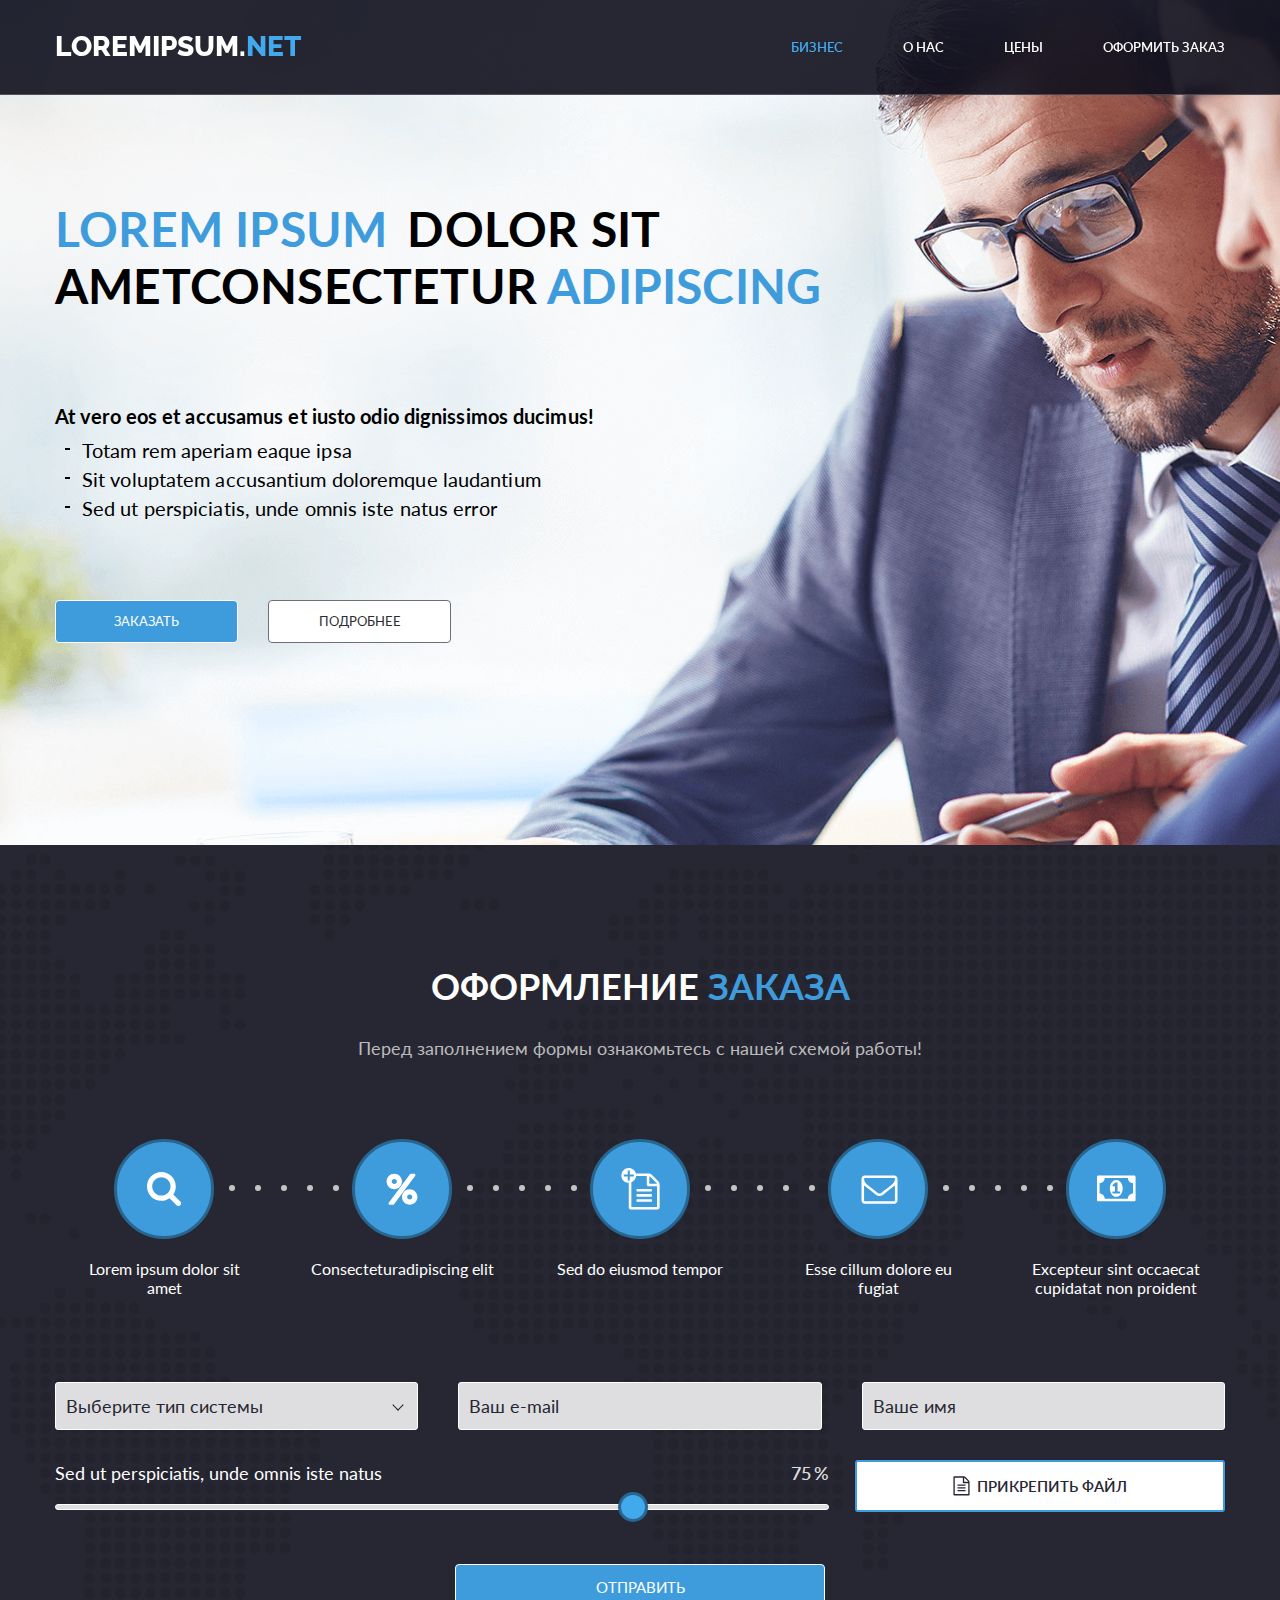
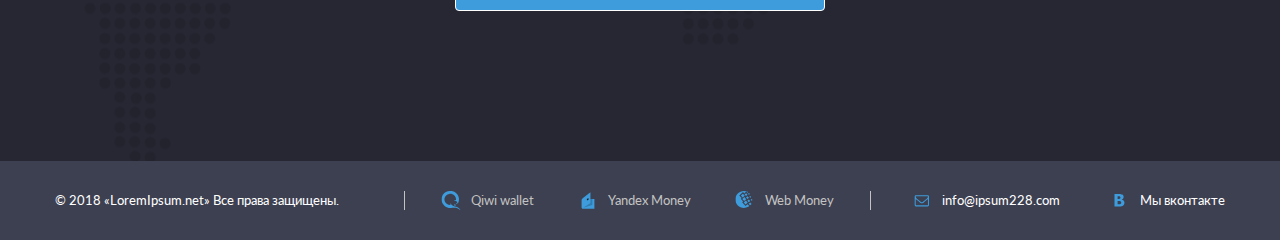
<file: src/index.html>
<!DOCTYPE html>
<html lang="ru">
  <head>
    <meta charset="UTF-8">
    <meta name="viewport" content="width=device-width, initial-scale=1.0, shrink-to-fit=no, maximum-scale=1">
    <link rel="preconnect" href="https://fonts.googleapis.com">
    <link rel="preconnect" href="https://fonts.gstatic.com" crossorigin>
    <link href="https://fonts.googleapis.com/css2?family=Lato:ital,wght@0,100;0,300;0,400;0,700;0,900;1,100;1,300;1,400;1,700;1,900&amp;family=Raleway:wght@800&amp;display=swap" rel="stylesheet">
    <link rel="stylesheet" href="assets/css/reset.css">
    <link rel="stylesheet" href="assets/css/jquery.formstyler.css">
    <link rel="stylesheet" href="assets/css/jquery.formstyler.theme.css">
    <link rel="stylesheet" href="assets/css/perfect-scrollbar.css">
    <link rel="stylesheet" href="assets/css/nouislider.css">
    <link rel="stylesheet" href="assets/css/style.css">
    <title>Test</title>
  </head>
  <body>
    <div class="wrapper"> 
      <header class="header"> 
        <div class="container-fluid">
          <div class="header-content"> <a class="header-content__logo" href="/">Loremipsum.<span>Net</span></a>
            <div class="header-content__menu">
              <div class="header__part d-hid header__toggle">
                <div class="menu-toggle-cont"><span class="menu-toggle"></span></div>
              </div>
              <div class="fixed-menu" id="nav">
                <ul class="main-menu"> 
                  <li class="main-menu__item"> <a class="main-menu__link active" href="#">Бизнес</a></li>
                  <li class="main-menu__item"> <a class="main-menu__link" href="#">О нас</a></li>
                  <li class="main-menu__item"> <a class="main-menu__link" href="#">Цены</a></li>
                  <li class="main-menu__item"> <a class="main-menu__link" href="#">Оформить заказ</a></li>
                </ul>
              </div>
            </div>
          </div>
        </div>
      </header>
      <main class="main-section">
        <div class="banner"> 
          <div class="container-fluid">
            <div class="banner-content">
              <h1><span>Lorem ipsum</span> dolor sit <br/> ametconsectetur <span>adipiscing</span></h1>
              <p>At vero eos et accusamus et iusto odio dignissimos ducimus!</p>
              <ul> 
                <li>Totam rem aperiam eaque ipsa</li>
                <li>Sit voluptatem accusantium doloremque laudantium</li>
                <li>Sed ut perspiciatis, unde omnis iste natus error</li>
              </ul>
              <div class="banner-content__buttons"> <a class="button button-blue" href="#">заказать</a><a class="button button-white" href="#">подробнее</a></div>
            </div>
          </div>
        </div>
        <div class="order">
          <div class="container-fluid">
            <div class="order-caption"> 
              <h2>Оформление <span>заказа</span></h2>
              <p>Перед заполнением формы ознакомьтесь с нашей схемой работы!</p>
            </div>
            <div class="order-odds"> 
              <div class="order-odds__item"> 
                <div class="order-odds__item_icon"> <img src="assets/images/icon-1.svg" alt=""></div>
                <p>Lorem ipsum dolor sit amet</p>
              </div>
              <div class="order-odds__item"> 
                <div class="order-odds__item_icon"> <img src="assets/images/icon-2.svg" alt=""></div>
                <p>Сonsecteturadipiscing elit</p>
              </div>
              <div class="order-odds__item"> 
                <div class="order-odds__item_icon"> <img src="assets/images/icon-3.svg" alt=""></div>
                <p>Sed do eiusmod tempor</p>
              </div>
              <div class="order-odds__item"> 
                <div class="order-odds__item_icon"> <img src="assets/images/icon-4.svg" alt=""></div>
                <p>Esse cillum dolore eu fugiat</p>
              </div>
              <div class="order-odds__item"> 
                <div class="order-odds__item_icon"> <img src="assets/images/icon-5.svg" alt=""></div>
                <p>Excepteur sint occaecat cupidatat non proident</p>
              </div>
            </div>
            <form class="order-form" action="">
              <div class="order-form__block"> 
                <div class="order-form__block_item">
                  <select id="type" name="type" data-search-placeholder="Выберите тип системы"> 
                    <option value=""></option>
                    <option value="">Sed ut perspiciatis  </option>
                    <option value="">Nemo enim ipsam </option>
                    <option value="">Et harum quidem</option>
                    <option value="">Temporibus autem</option>
                    <option value="">Itaque earum rerum</option>
                    <option value="">Nemo enim ipsam </option>
                    <option value="">Et harum quidem</option>
                    <option value="">Temporibus autem</option>
                    <option value="">Itaque earum rerum</option>
                    <option value="">Itaque earum rerum</option>
                    <option value="">Nemo enim ipsam </option>
                    <option value="">Et harum quidem</option>
                    <option value="">Temporibus autem</option>
                    <option value="">Itaque earum rerum</option>
                  </select>
                </div>
                <div class="order-form__block_item"> 
                  <input class="form-control" type="text" name="mail" placeholder="Ваш e-mail">
                </div>
                <div class="order-form__block_item"> 
                  <input class="form-control" type="text" name="name" placeholder="Ваше имя">
                </div>
              </div>
              <div class="order-form__flex"> </div>
              <div class="order-form__act"> 
                <div class="order-form__act_slider">
                  <div class="order-form__act_slider_content">
                    <p>Sed ut perspiciatis, unde omnis iste natus</p>
                    <p class="code"><span class="example-val" id="slider-range-value"></span><span>%</span></p>
                  </div>
                  <div id="slider-range"></div>
                </div>
                <div class="order-form__act_file">
                  <div class="input__wrapper"> 
                    <input class="input input__file" id="input__file" type="file" name="file" multiple>
                    <label for="input__file"><img src="assets/images/file.svg" alt=""><span class="input__file-button-text">Прикрепить файл</span></label>
                  </div>
                </div>
              </div>
              <button class="button button-blue" type="submit">Отправить</button>
            </form>
          </div>
        </div>
      </main>
      <footer class="footer"> 
        <div class="container-fluid">
          <div class="footer-content"> 
            <div class="footer-content__block">
              <div class="footer-content__text"> 
                <p>&copy; 2018 «LoremIpsum.net» Все права защищены.</p>
              </div>
              <div class="footer-content__list"> 
                <li> <img src="assets/images/pay-1.svg" alt=""><span>Qiwi wallet</span></li>
                <li> <img src="assets/images/pay-2.svg" alt=""><span>Yandex Money</span></li>
                <li> <img src="assets/images/pay-3.svg" alt=""><span>Web Money</span></li>
              </div>
            </div>
            <div class="footer-content__contacts"> 
              <li> <a href="maito:info@ipsum228.com"><img src="assets/images/letter.svg" alt=""><span>info@ipsum228.com</span></a></li>
              <li> <a href="#"> <img src="assets/images/vk.svg" alt=""><span>Мы вконтакте </span></a></li>
            </div>
          </div>
        </div>
      </footer>
    </div>
    <script src="https://code.jquery.com/jquery-3.5.1.min.js" integrity="sha256-9/aliU8dGd2tb6OSsuzixeV4y/faTqgFtohetphbbj0=" crossorigin="anonymous"></script>
    <script src="assets/js/nouislider.js"></script>
    <script src="assets/js/jquery.formstyler.js"></script>
    <script src="assets/js/perfect-scrollbar.js"></script>
    <script src="assets/js/script.js"></script>
  </body>
</html>
</file>
<file: src/assets/css/perfect-scrollbar.css>
/*
 * Container style
 */
.ps {
  overflow: hidden !important;
  overflow-anchor: none;
  -ms-overflow-style: none;
  touch-action: auto;
  -ms-touch-action: auto;
}

/*
 * Scrollbar rail styles
 */
.ps__rail-x {
  display: none;
  opacity: 0;
  transition: background-color .2s linear, opacity .2s linear;
  -webkit-transition: background-color .2s linear, opacity .2s linear;
  height: 15px;
  /* there must be 'bottom' or 'top' for ps__rail-x */
  bottom: 0px;
  /* please don't change 'position' */
  position: absolute;
}

.ps__rail-y {
  display: none;
  opacity: 0;
  transition: background-color .2s linear, opacity .2s linear;
  -webkit-transition: background-color .2s linear, opacity .2s linear;
  width: 15px;
  /* there must be 'right' or 'left' for ps__rail-y */
  right: 0;
  /* please don't change 'position' */
  position: absolute;
}

.ps--active-x > .ps__rail-x,
.ps--active-y > .ps__rail-y {
  display: block;
  background-color: transparent;
}

.ps:hover > .ps__rail-x,
.ps:hover > .ps__rail-y,
.ps--focus > .ps__rail-x,
.ps--focus > .ps__rail-y,
.ps--scrolling-x > .ps__rail-x,
.ps--scrolling-y > .ps__rail-y {
  opacity: 0.6;
}

.ps .ps__rail-x:hover,
.ps .ps__rail-y:hover,
.ps .ps__rail-x:focus,
.ps .ps__rail-y:focus,
.ps .ps__rail-x.ps--clicking,
.ps .ps__rail-y.ps--clicking {
  background-color: #eee;
  opacity: 0.9;
}

/*
 * Scrollbar thumb styles
 */
.ps__thumb-x {
  background-color: #aaa;
  border-radius: 6px;
  transition: background-color .2s linear, height .2s ease-in-out;
  -webkit-transition: background-color .2s linear, height .2s ease-in-out;
  height: 6px;
  /* there must be 'bottom' for ps__thumb-x */
  bottom: 2px;
  /* please don't change 'position' */
  position: absolute;
}

.ps__thumb-y {
  background-color: #aaa;
  border-radius: 6px;
  transition: background-color .2s linear, width .2s ease-in-out;
  -webkit-transition: background-color .2s linear, width .2s ease-in-out;
  width: 6px;
  /* there must be 'right' for ps__thumb-y */
  right: 2px;
  /* please don't change 'position' */
  position: absolute;
}

.ps__rail-x:hover > .ps__thumb-x,
.ps__rail-x:focus > .ps__thumb-x,
.ps__rail-x.ps--clicking .ps__thumb-x {
  background-color: #999;
  height: 11px;
}

.ps__rail-y:hover > .ps__thumb-y,
.ps__rail-y:focus > .ps__thumb-y,
.ps__rail-y.ps--clicking .ps__thumb-y {
  background-color: #999;
  width: 11px;
}

/* MS supports */
@supports (-ms-overflow-style: none) {
  .ps {
    overflow: auto !important;
  }
}

@media screen and (-ms-high-contrast: active), (-ms-high-contrast: none) {
  .ps {
    overflow: auto !important;
  }
}
</file>
<file: src/assets/css/nouislider.css>
/* Functional styling;
 * These styles are required for noUiSlider to function.
 * You don't need to change these rules to apply your design.
 */
.noUi-target,
.noUi-target * {
  -webkit-touch-callout: none;
  -webkit-tap-highlight-color: rgba(0, 0, 0, 0);
  -webkit-user-select: none;
  -ms-touch-action: none;
  touch-action: none;
  -ms-user-select: none;
  -moz-user-select: none;
  user-select: none;
  -moz-box-sizing: border-box;
  box-sizing: border-box;
}
.noUi-target {
  position: relative;
}
.noUi-base,
.noUi-connects {
  width: 100%;
  height: 100%;
  position: relative;
  z-index: 1;
}
/* Wrapper for all connect elements.
 */
.noUi-connects {
  overflow: hidden;
  z-index: 0;
}
.noUi-connect,
.noUi-origin {
  will-change: transform;
  position: absolute;
  z-index: 1;
  top: 0;
  right: 0;
  height: 100%;
  width: 100%;
  -ms-transform-origin: 0 0;
  -webkit-transform-origin: 0 0;
  -webkit-transform-style: preserve-3d;
  transform-origin: 0 0;
  transform-style: flat;
}
/* Offset direction
 */
.noUi-txt-dir-rtl.noUi-horizontal .noUi-origin {
  left: 0;
  right: auto;
}
/* Give origins 0 height/width so they don't interfere with clicking the
 * connect elements.
 */
.noUi-vertical .noUi-origin {
  top: -100%;
  width: 0;
}
.noUi-horizontal .noUi-origin {
  height: 0;
}
.noUi-handle {
  -webkit-backface-visibility: hidden;
  backface-visibility: hidden;
  position: absolute;
}
.noUi-touch-area {
  height: 100%;
  width: 100%;
}
.noUi-state-tap .noUi-connect,
.noUi-state-tap .noUi-origin {
  -webkit-transition: transform 0.3s;
  transition: transform 0.3s;
}
.noUi-state-drag * {
  cursor: inherit !important;
}
/* Slider size and handle placement;
 */
.noUi-horizontal {
  height: 18px;
}
.noUi-horizontal .noUi-handle {
  width: 34px;
  height: 28px;
  right: -17px;
  top: -6px;
}
.noUi-vertical {
  width: 18px;
}
.noUi-vertical .noUi-handle {
  width: 28px;
  height: 34px;
  right: -6px;
  bottom: -17px;
}
.noUi-txt-dir-rtl.noUi-horizontal .noUi-handle {
  left: -17px;
  right: auto;
}
/* Styling;
 * Giving the connect element a border radius causes issues with using transform: scale
 */
.noUi-target {
  background: #FAFAFA;
  border-radius: 4px;
  border: 1px solid #D3D3D3;
  box-shadow: inset 0 1px 1px #F0F0F0, 0 3px 6px -5px #BBB;
}
.noUi-connects {
  border-radius: 3px;
}
.noUi-connect {
  background: #3FB8AF;
}
/* Handles and cursors;
 */
.noUi-draggable {
  cursor: ew-resize;
}
.noUi-vertical .noUi-draggable {
  cursor: ns-resize;
}
.noUi-handle {
  border: 1px solid #D9D9D9;
  border-radius: 3px;
  background: #FFF;
  cursor: default;
  box-shadow: inset 0 0 1px #FFF, inset 0 1px 7px #EBEBEB, 0 3px 6px -3px #BBB;
}
.noUi-active {
  box-shadow: inset 0 0 1px #FFF, inset 0 1px 7px #DDD, 0 3px 6px -3px #BBB;
}
/* Handle stripes;
 */
.noUi-handle:before,
.noUi-handle:after {
  content: "";
  display: block;
  position: absolute;
  height: 14px;
  width: 1px;
  background: #E8E7E6;
  left: 14px;
  top: 6px;
}
.noUi-handle:after {
  left: 17px;
}
.noUi-vertical .noUi-handle:before,
.noUi-vertical .noUi-handle:after {
  width: 14px;
  height: 1px;
  left: 6px;
  top: 14px;
}
.noUi-vertical .noUi-handle:after {
  top: 17px;
}
/* Disabled state;
 */
[disabled] .noUi-connect {
  background: #B8B8B8;
}
[disabled].noUi-target,
[disabled].noUi-handle,
[disabled] .noUi-handle {
  cursor: not-allowed;
}
/* Base;
 *
 */
.noUi-pips,
.noUi-pips * {
  -moz-box-sizing: border-box;
  box-sizing: border-box;
}
.noUi-pips {
  position: absolute;
  color: #999;
}
/* Values;
 *
 */
.noUi-value {
  position: absolute;
  white-space: nowrap;
  text-align: center;
}
.noUi-value-sub {
  color: #ccc;
  font-size: 10px;
}
/* Markings;
 *
 */
.noUi-marker {
  position: absolute;
  background: #CCC;
}
.noUi-marker-sub {
  background: #AAA;
}
.noUi-marker-large {
  background: #AAA;
}
/* Horizontal layout;
 *
 */
.noUi-pips-horizontal {
  padding: 10px 0;
  height: 80px;
  top: 100%;
  left: 0;
  width: 100%;
}
.noUi-value-horizontal {
  -webkit-transform: translate(-50%, 50%);
  transform: translate(-50%, 50%);
}
.noUi-rtl .noUi-value-horizontal {
  -webkit-transform: translate(50%, 50%);
  transform: translate(50%, 50%);
}
.noUi-marker-horizontal.noUi-marker {
  margin-left: -1px;
  width: 2px;
  height: 5px;
}
.noUi-marker-horizontal.noUi-marker-sub {
  height: 10px;
}
.noUi-marker-horizontal.noUi-marker-large {
  height: 15px;
}
/* Vertical layout;
 *
 */
.noUi-pips-vertical {
  padding: 0 10px;
  height: 100%;
  top: 0;
  left: 100%;
}
.noUi-value-vertical {
  -webkit-transform: translate(0, -50%);
  transform: translate(0, -50%);
  padding-left: 25px;
}
.noUi-rtl .noUi-value-vertical {
  -webkit-transform: translate(0, 50%);
  transform: translate(0, 50%);
}
.noUi-marker-vertical.noUi-marker {
  width: 5px;
  height: 2px;
  margin-top: -1px;
}
.noUi-marker-vertical.noUi-marker-sub {
  width: 10px;
}
.noUi-marker-vertical.noUi-marker-large {
  width: 15px;
}
.noUi-tooltip {
  display: block;
  position: absolute;
  border: 1px solid #D9D9D9;
  border-radius: 3px;
  background: #fff;
  color: #000;
  padding: 5px;
  text-align: center;
  white-space: nowrap;
}
.noUi-horizontal .noUi-tooltip {
  -webkit-transform: translate(-50%, 0);
  transform: translate(-50%, 0);
  left: 50%;
  bottom: 120%;
}
.noUi-vertical .noUi-tooltip {
  -webkit-transform: translate(0, -50%);
  transform: translate(0, -50%);
  top: 50%;
  right: 120%;
}
.noUi-horizontal .noUi-origin > .noUi-tooltip {
  -webkit-transform: translate(50%, 0);
  transform: translate(50%, 0);
  left: auto;
  bottom: 10px;
}
.noUi-vertical .noUi-origin > .noUi-tooltip {
  -webkit-transform: translate(0, -18px);
  transform: translate(0, -18px);
  top: auto;
  right: 28px;
}
</file>
<file: src/assets/css/style.css>
body {
  font-family: 'Lato', sans-serif;
  background: #fff;
}

.container-fluid {
  width: 100%;
  max-width: 1200px;
  padding: 0 15px;
  margin: 0 auto;
}

.header {
  border-bottom: 1px solid rgba(255, 255, 255, 0.2);
  padding: 33px 0;
  position: fixed;
  top: 0;
  left: 0;
  right: 0;
  z-index: 50;
  background: rgba(16, 16, 29, 0.9);
}

@media screen and (max-width: 767px) {
  .header {
    padding: 27px 0;
  }
}

.header-content {
  display: -webkit-box;
  display: -ms-flexbox;
  display: flex;
  -webkit-box-align: center;
      -ms-flex-align: center;
          align-items: center;
  -webkit-box-pack: justify;
      -ms-flex-pack: justify;
          justify-content: space-between;
}

.header-content__logo {
  color: #FFF;
  font-family: 'Raleway', sans-serif;
  font-size: 28px;
  font-style: normal;
  font-weight: 800;
  line-height: 28px;
  text-transform: uppercase;
}

@media screen and (max-width: 575px) {
  .header-content__logo {
    font-size: 24px;
  }
}

.header-content__logo span {
  color: #42A9ED;
}

.main-menu {
  display: -webkit-box;
  display: -ms-flexbox;
  display: flex;
  padding: 0;
  margin: 0;
  -webkit-box-align: center;
      -ms-flex-align: center;
          align-items: center;
}

.main-menu__item {
  margin: 0 0 0 60px;
  padding: 0;
  display: block;
}

@media screen and (max-width: 991px) {
  .main-menu__item {
    margin: 0 0 0 40px;
  }
}

.main-menu__link {
  color: #fff;
  font-size: 13px;
  font-style: normal;
  font-weight: 600;
  line-height: 13px;
  text-transform: uppercase;
  -webkit-transition: all 400ms ease-in-out;
  transition: all 400ms ease-in-out;
}

.main-menu__link:hover {
  color: #fff;
  opacity: 0.7;
  -webkit-transition: all 400ms ease-in-out;
  transition: all 400ms ease-in-out;
}

.main-menu__link.active {
  color: #43ABF0;
}

.main-menu__link.active:hover {
  opacity: 1;
}

.banner {
  padding: 200px 0 50px;
  background: url(../images/banner.png) top center no-repeat;
  background-size: cover;
  height: 845px;
}

@media screen and (max-width: 1199px) {
  .banner {
    height: 745px;
  }
}

@media screen and (max-width: 991px) {
  .banner {
    height: 580px;
    padding: 160px 0 50px;
  }
}

@media screen and (max-width: 767px) {
  .banner {
    height: 440px;
    padding: 120px 0 40px;
    position: relative;
  }
  .banner:after {
    content: '';
    position: absolute;
    top: 0;
    left: 0;
    right: 0;
    bottom: 0;
    background: rgba(255, 255, 255, 0.4);
    z-index: 2;
  }
}

@media screen and (max-width: 575px) {
  .banner {
    height: auto;
    padding: 120px 0 40px;
    position: relative;
    background: #fff;
  }
}

.banner-content {
  max-width: 780px;
}

@media screen and (max-width: 991px) {
  .banner-content {
    max-width: 600px;
  }
}

@media screen and (max-width: 767px) {
  .banner-content {
    position: relative;
    z-index: 5;
  }
}

.banner-content h1 {
  color: #000;
  font-size: 48px;
  font-style: normal;
  font-weight: 700;
  line-height: normal;
  text-transform: uppercase;
  margin: 0 0 90px 0;
  letter-spacing: 0.2px;
}

@media screen and (max-width: 991px) {
  .banner-content h1 {
    font-size: 34px;
    margin: 0 0 40px 0;
  }
}

@media screen and (max-width: 767px) {
  .banner-content h1 {
    font-size: 28px;
    margin: 0 0 25px 0;
  }
}

@media screen and (max-width: 575px) {
  .banner-content h1 {
    font-size: 23px;
    margin: 0 0 20px 0;
  }
}

.banner-content h1 span {
  margin: 0 8px 0 0;
  color: #3E9CDC;
}

@media screen and (max-width: 767px) {
  .banner-content h1 span {
    margin: 0;
  }
}

.banner-content p {
  color: #000;
  font-size: 20px;
  font-style: normal;
  font-weight: 700;
  line-height: normal;
  margin: 0 0 10px 0;
  letter-spacing: 0.1px;
}

@media screen and (max-width: 991px) {
  .banner-content p {
    font-size: 18px;
  }
}

.banner-content ul {
  display: block;
  margin: 0;
  padding: 0;
}

.banner-content ul li {
  display: block;
  padding: 0 0 0 27px;
  margin: 0 0 5px 0;
  color: #000;
  font-size: 20px;
  font-style: normal;
  font-weight: 400;
  line-height: normal;
  position: relative;
  letter-spacing: 0.1px;
}

@media screen and (max-width: 575px) {
  .banner-content ul li {
    font-size: 16px;
  }
}

.banner-content ul li:last-child {
  margin: 0;
}

.banner-content ul li:before {
  content: '';
  width: 5px;
  height: 2px;
  background: #000;
  position: absolute;
  top: 10px;
  left: 10px;
}

.banner-content__buttons {
  margin: 80px 0 0 0;
  display: -webkit-box;
  display: -ms-flexbox;
  display: flex;
  -webkit-box-align: center;
      -ms-flex-align: center;
          align-items: center;
}

@media screen and (max-width: 767px) {
  .banner-content__buttons {
    margin: 30px 0 0 0;
  }
}

@media screen and (max-width: 575px) {
  .banner-content__buttons {
    display: block;
  }
}

.banner-content__buttons .button {
  margin: 0 30px 0 0;
}

.banner-content__buttons .button:last-child {
  margin: 0;
}

@media screen and (max-width: 575px) {
  .banner-content__buttons .button {
    margin: 0 0 7px 0;
    width: 100%;
  }
}

.button {
  display: inline-block;
  padding: 14px;
  font-size: 13px;
  font-style: normal;
  font-weight: 400;
  line-height: 13px;
  text-transform: uppercase;
  -webkit-transition: all 400ms ease-in-out;
  transition: all 400ms ease-in-out;
  border: 1px solid transparent;
  white-space: nowrap;
  text-decoration: none;
  border-radius: 4px;
  text-align: center;
  min-width: 183px;
  cursor: pointer;
}

.button:hover {
  text-decoration: none;
  -webkit-transition: all 400ms ease-in-out;
  transition: all 400ms ease-in-out;
}

.button-blue {
  border: 1px solid #FFF;
  background: #3E9CDC;
  color: #fff;
}

.button-blue:hover {
  color: #3E9CDC;
  background: #fff;
}

.button-white {
  border: 1px solid #6F6D7B;
  color: #2A2B30;
  background: #FFF;
}

.button-white:hover {
  color: #fff;
  border-color: #fff;
  background: #2A2B30;
}

.order {
  overflow: hidden;
  background: #272733 url(../images/map.png) top center no-repeat;
  padding: 120px 0;
}

@media screen and (max-width: 1199px) {
  .order {
    padding: 80px 0 60px;
  }
}

@media screen and (max-width: 991px) {
  .order {
    padding: 60px 0 40px;
  }
}

.order-caption {
  text-align: center;
  margin: 0 0 80px 0;
}

@media screen and (max-width: 991px) {
  .order-caption {
    margin: 0 0 40px 0;
  }
}

.order-caption h2 {
  color: #fff;
  font-size: 36px;
  font-style: normal;
  font-weight: 700;
  line-height: 42px;
  text-transform: uppercase;
  margin: 0 0 30px 0;
}

@media screen and (max-width: 991px) {
  .order-caption h2 {
    font-size: 28px;
    line-height: 36px;
    margin: 0 0 20px 0;
  }
}

@media screen and (max-width: 767px) {
  .order-caption h2 {
    font-size: 24px;
    line-height: 30px;
  }
}

.order-caption h2 span {
  color: #3E9CDC;
}

.order-caption p {
  color: #BBB;
  font-size: 18px;
  font-style: normal;
  font-weight: 400;
  line-height: normal;
  margin: 0;
}

@media screen and (max-width: 767px) {
  .order-caption p {
    font-size: 16px;
  }
}

.order-odds {
  display: -webkit-box;
  display: -ms-flexbox;
  display: flex;
  -webkit-box-align: start;
      -ms-flex-align: start;
          align-items: flex-start;
  -webkit-box-pack: center;
      -ms-flex-pack: center;
          justify-content: center;
  margin: 0 -10px;
}

@media screen and (max-width: 1199px) {
  .order-odds {
    position: relative;
  }
  .order-odds:after {
    content: '';
    position: absolute;
    width: auto;
    left: 115px;
    height: 8px;
    right: 115px;
    top: 43px;
    z-index: 1;
    background: url(../images/bg-points.svg) 0 0 repeat-x;
  }
}

@media screen and (max-width: 991px) {
  .order-odds {
    -ms-flex-wrap: wrap;
        flex-wrap: wrap;
  }
  .order-odds:after {
    display: none;
  }
}

.order-odds__item {
  width: calc(20% - 20px);
  display: -webkit-box;
  display: -ms-flexbox;
  display: flex;
  margin: 0 10px;
  -webkit-box-orient: vertical;
  -webkit-box-direction: normal;
      -ms-flex-direction: column;
          flex-direction: column;
  -webkit-box-align: center;
      -ms-flex-align: center;
          align-items: center;
  -webkit-box-pack: center;
      -ms-flex-pack: center;
          justify-content: center;
}

@media screen and (max-width: 1199px) {
  .order-odds__item {
    width: calc(33.3% - 20px);
    margin: 10px;
  }
}

@media screen and (max-width: 991px) {
  .order-odds__item {
    width: calc(100% - 20px);
  }
}

.order-odds__item:last-child .order-odds__item_icon:after {
  display: none;
}

.order-odds__item_icon {
  min-width: 100px;
  max-width: 100px;
  height: 100px;
  background: #3E9CDC;
  border: 3px solid #286690;
  border-radius: 50%;
  display: -webkit-box;
  display: -ms-flexbox;
  display: flex;
  -webkit-box-align: center;
      -ms-flex-align: center;
          align-items: center;
  -webkit-box-pack: center;
      -ms-flex-pack: center;
          justify-content: center;
  margin: 0 0 20px 0;
  position: relative;
}

@media screen and (max-width: 1199px) {
  .order-odds__item_icon {
    z-index: 5;
  }
}

.order-odds__item_icon:after {
  content: '';
  position: absolute;
  right: -128px;
  width: 110px;
  height: 8px;
  top: 43px;
  background: url(../images/bg-points.svg) 0 0 repeat-x;
}

@media screen and (max-width: 1199px) {
  .order-odds__item_icon:after {
    display: none;
  }
}

.order-odds__item_icon img {
  width: 56px;
  height: 56px;
}

.order-odds__item p {
  color: #FFF;
  text-align: center;
  max-width: 185px;
  margin: 0 auto;
  font-size: 16px;
  font-style: normal;
  font-weight: 400;
  line-height: normal;
}

@media screen and (max-width: 991px) {
  .order-odds__item p {
    max-width: 100%;
  }
}

.order-form {
  margin: 85px 0 30px 0;
}

@media screen and (max-width: 991px) {
  .order-form {
    margin-top: 50px;
  }
}

.order-form .button {
  width: 100%;
  max-width: 370px;
  margin: 0 auto;
  padding: 15px;
  font-size: 15px;
  line-height: 15px;
  display: block;
}

@media screen and (max-width: 767px) {
  .order-form .button {
    max-width: 100%;
  }
}

.order-form__block {
  display: -webkit-box;
  display: -ms-flexbox;
  display: flex;
  margin: 0 -20px;
}

@media screen and (max-width: 991px) {
  .order-form__block {
    margin: 0 -10px;
  }
}

@media screen and (max-width: 767px) {
  .order-form__block {
    display: block;
    margin: 0;
  }
}

.order-form__block_item {
  -webkit-box-flex: 1;
      -ms-flex: 1;
          flex: 1;
  margin: 0 20px;
}

@media screen and (max-width: 991px) {
  .order-form__block_item {
    margin: 0 10px;
    width: calc(33.3% - 20px);
  }
}

@media screen and (max-width: 767px) {
  .order-form__block_item {
    width: 100%;
    margin: 0 0 20px;
  }
}

.order-form__block_item ::-webkit-input-placeholder {
  color: #272733;
}

.order-form__block_item ::-moz-placeholder {
  color: #272733;
}

.order-form__block_item :-moz-placeholder {
  color: #272733;
}

.order-form__block_item :-ms-input-placeholder {
  color: #272733;
}

.order-form__act {
  margin: 30px 0 52px;
  display: -webkit-box;
  display: -ms-flexbox;
  display: flex;
  -webkit-box-align: center;
      -ms-flex-align: center;
          align-items: center;
}

@media screen and (max-width: 767px) {
  .order-form__act {
    display: block;
    margin: 30px 0;
  }
}

.order-form__act_slider {
  width: 100%;
}

.order-form__act_slider_content {
  display: -webkit-box;
  display: -ms-flexbox;
  display: flex;
  -webkit-box-align: center;
      -ms-flex-align: center;
          align-items: center;
  -webkit-box-pack: justify;
      -ms-flex-pack: justify;
          justify-content: space-between;
  margin: 0 0 20px 0;
}

.order-form__act_slider_content p {
  color: #FFF;
  font-size: 18px;
  font-style: normal;
  font-weight: 400;
  line-height: normal;
  margin: 0 20px 0 0;
}

@media screen and (max-width: 575px) {
  .order-form__act_slider_content p {
    font-size: 14px;
  }
}

.order-form__act_slider_content p.code {
  display: -webkit-box;
  display: -ms-flexbox;
  display: flex;
  -webkit-box-align: baseline;
      -ms-flex-align: baseline;
          align-items: baseline;
  margin: 0;
}

.order-form__act_slider_content p.code span {
  color: rgba(255, 255, 255, 0.85);
  font-size: 18px;
  font-style: normal;
  font-weight: 600;
  line-height: normal;
  margin: 0 0 0 3px;
}

@media screen and (max-width: 575px) {
  .order-form__act_slider_content p.code span {
    font-size: 16px;
  }
}

.order-form__act_slider_content .example-val {
  color: rgba(255, 255, 255, 0.85);
  font-size: 18px;
  font-style: normal;
  font-weight: 600;
  line-height: normal;
}

@media screen and (max-width: 575px) {
  .order-form__act_slider_content .example-val {
    font-size: 16px;
  }
}

.order-form__act_file {
  min-width: 370px;
  max-width: 370px;
  margin: 0 0 0 26px;
}

@media screen and (max-width: 991px) {
  .order-form__act_file {
    min-width: 260px;
    max-width: 260px;
  }
}

@media screen and (max-width: 767px) {
  .order-form__act_file {
    min-width: 100%;
    max-width: 100%;
    margin: 20px 0 0 0;
  }
}

.form-control {
  border-radius: 3px;
  border: 1px solid #FFF;
  background: rgba(255, 255, 255, 0.85);
  padding: 12px 10px;
  width: 100%;
  color: #000;
  font-size: 18px;
  font-style: normal;
  font-weight: 400;
  line-height: 18px;
  outline: none;
  -webkit-transition: all 400ms ease-in-out;
  transition: all 400ms ease-in-out;
}

.form-control:focus {
  border: 1px solid #3E9CDC;
  -webkit-transition: all 400ms ease-in-out;
  transition: all 400ms ease-in-out;
}

.jq-selectbox {
  font-family: 'Lato', sans-serif;
  width: 100%;
}

.jq-selectbox .placeholder {
  color: #272733;
}

.jq-selectbox ul {
  margin: -1px;
  position: relative;
  height: 180px;
}

.jq-selectbox li {
  min-height: 18px;
  padding: 4px 10px;
  color: #fff;
  font-size: 18px;
  font-style: normal;
  font-weight: 400;
  line-height: 30px;
}

.jq-selectbox li:hover {
  background-color: transparent;
  color: #42A9ED;
}

.jq-selectbox li.selected {
  background-color: transparent;
  color: #42A9ED;
}

.jq-selectbox.opened .jq-selectbox__select {
  border-color: rgba(61, 64, 80, 0.85);
  background: rgba(61, 64, 80, 0.85);
}

.jq-selectbox.opened .jq-selectbox__select-text {
  color: #fff;
}

.jq-selectbox.opened .jq-selectbox__trigger-arrow {
  top: 21px;
  -webkit-transform: rotate(-45deg);
          transform: rotate(-45deg);
  -webkit-transition: all 400ms ease-in-out;
  transition: all 400ms ease-in-out;
  border-color: #fff;
}

.jq-selectbox__select {
  height: 48px;
  padding: 12px 45px 12px 10px;
  border-bottom-color: #FFF;
  border-radius: 3px;
  background: rgba(255, 255, 255, 0.85);
  border: 1px solid #FFF;
  -webkit-box-shadow: none;
          box-shadow: none;
  color: #272733;
  font-size: 18px;
  font-style: normal;
  font-weight: 400;
  line-height: normal;
  text-shadow: none;
  -webkit-transition: all 400ms ease-in-out;
  transition: all 400ms ease-in-out;
  font-family: 'Lato', sans-serif;
}

.jq-selectbox__select:hover {
  border-color: #2D1AA7;
  background: #fff;
  -webkit-transition: all 400ms ease-in-out;
  transition: all 400ms ease-in-out;
}

.jq-selectbox__select-text {
  color: #272733;
}

.jq-selectbox__trigger {
  position: absolute;
  top: 0;
  right: 0;
  width: 34px;
  height: 100%;
  border-left: 0;
}

.jq-selectbox__trigger-arrow {
  position: absolute;
  top: 18px;
  right: 15px;
  width: 8px;
  height: 8px;
  border-top: 1px solid #202326;
  border-right: 1px solid #202326;
  border-left: 0;
  -webkit-transform: rotate(135deg);
          transform: rotate(135deg);
  -webkit-transition: all 400ms ease-in-out;
  transition: all 400ms ease-in-out;
}

.jq-selectbox__dropdown {
  -webkit-box-sizing: border-box;
          box-sizing: border-box;
  width: 100%;
  margin: 2px 0 0;
  padding: 0;
  border-radius: 3px;
  border: 1px solid #3D4050;
  background: rgba(39, 39, 51, 0.9);
  color: #fff;
  -webkit-box-shadow: 0px 8px 60px 0px rgba(0, 0, 0, 0.07);
          box-shadow: 0px 8px 60px 0px rgba(0, 0, 0, 0.07);
}

.ps--active-x > .ps__rail-x, .ps--active-y > .ps__rail-y {
  display: block;
  background-color: #3D4050;
  width: 7px;
  border-radius: 10px;
}

.ps__thumb-y {
  background-color: #3E9CDC;
  border-radius: 6px;
  -webkit-transition: background-color .2s linear, width .2s ease-in-out;
  transition: background-color .2s linear, width .2s ease-in-out;
  right: 0;
  position: absolute;
  width: 7px !important;
  border-radius: 20px;
}

.noUi-target {
  background: rgba(255, 255, 255, 0.85);
  border-radius: 10px;
  border: 1px solid #fff;
  -webkit-box-shadow: none;
          box-shadow: none;
}

.noUi-horizontal {
  height: 6px;
}

.noUi-horizontal .noUi-handle {
  width: 30px;
  height: 30px;
  right: -15px;
  top: -13px;
  -webkit-box-shadow: none;
          box-shadow: none;
  border-radius: 50%;
  border: 3px solid #286690;
  background: #42A9ED;
  cursor: pointer;
}

.noUi-horizontal .noUi-handle:before, .noUi-horizontal .noUi-handle:after {
  display: none;
}

.input__wrapper {
  width: 100%;
  position: relative;
  text-align: center;
  border-radius: 3px;
  border: 2px solid #3E9CDC;
  background: #FFF;
  padding: 14px;
  color: #272733;
  font-size: 15px;
  font-style: normal;
  font-weight: 600;
  line-height: normal;
  text-transform: uppercase;
  cursor: pointer;
}

.input__wrapper label {
  display: -webkit-box;
  display: -ms-flexbox;
  display: flex;
  cursor: pointer;
  -webkit-box-align: center;
      -ms-flex-align: center;
          align-items: center;
  -webkit-box-pack: center;
      -ms-flex-pack: center;
          justify-content: center;
}

.input__wrapper label img {
  width: 17px;
  margin: 0 7px 0 0;
}

.input__wrapper label span {
  color: #272733;
}

.input__file {
  opacity: 0;
  visibility: hidden;
  position: absolute;
}

.input__file-button {
  width: 100%;
  max-width: 290px;
  height: 60px;
  background: #1bbc9b;
  color: #fff;
  font-size: 1.125rem;
  font-weight: 700;
  display: -webkit-box;
  display: -ms-flexbox;
  display: flex;
  -webkit-box-align: center;
      -ms-flex-align: center;
          align-items: center;
  -webkit-box-pack: start;
      -ms-flex-pack: start;
          justify-content: flex-start;
  border-radius: 3px;
  cursor: pointer;
  margin: 0 auto;
}

.input__file-button-text {
  line-height: 1;
  margin-top: 1px;
}

.footer {
  padding: 30px 0;
  background: #3D4050;
}

.footer-content {
  display: -webkit-box;
  display: -ms-flexbox;
  display: flex;
  -webkit-box-align: center;
      -ms-flex-align: center;
          align-items: center;
  -webkit-box-pack: justify;
      -ms-flex-pack: justify;
          justify-content: space-between;
}

@media screen and (max-width: 991px) {
  .footer-content {
    display: block;
  }
}

@media screen and (max-width: 991px) {
  .footer-content {
    display: -webkit-box;
    display: -ms-flexbox;
    display: flex;
    -webkit-box-orient: vertical;
    -webkit-box-direction: reverse;
        -ms-flex-direction: column-reverse;
            flex-direction: column-reverse;
  }
}

.footer-content__block {
  display: -webkit-box;
  display: -ms-flexbox;
  display: flex;
  -webkit-box-align: center;
      -ms-flex-align: center;
          align-items: center;
}

@media screen and (max-width: 991px) {
  .footer-content__block {
    -webkit-box-pack: justify;
        -ms-flex-pack: justify;
            justify-content: space-between;
  }
}

@media screen and (max-width: 767px) {
  .footer-content__block {
    -webkit-box-orient: vertical;
    -webkit-box-direction: reverse;
        -ms-flex-direction: column-reverse;
            flex-direction: column-reverse;
  }
}

.footer-content__text {
  margin: 0 20px 0 0;
}

@media screen and (max-width: 1199px) {
  .footer-content__text {
    margin: 10px 0 0 0;
  }
}

.footer-content__text p {
  color: #FFF;
  font-size: 13px;
  font-style: normal;
  font-weight: 400;
  line-height: normal;
  margin: 0;
}

.footer-content__list {
  display: -webkit-box;
  display: -ms-flexbox;
  display: flex;
  -webkit-box-align: center;
      -ms-flex-align: center;
          align-items: center;
  border-left: 1px solid #C3C3C3;
  border-right: 1px solid #C3C3C3;
  margin: 0 0 0 45px;
  padding: 0 14px;
}

@media screen and (max-width: 1199px) {
  .footer-content__list {
    margin: 0 20px 0 0;
    padding: 0;
  }
}

@media screen and (max-width: 991px) {
  .footer-content__list {
    margin: 0;
    border: 0;
  }
}

@media screen and (max-width: 575px) {
  .footer-content__list {
    display: block;
  }
}

.footer-content__list li {
  display: -webkit-box;
  display: -ms-flexbox;
  display: flex;
  -webkit-box-align: center;
      -ms-flex-align: center;
          align-items: center;
  padding: 0;
  margin: 0 22px;
  color: #C3C3C3;
  font-size: 13px;
  font-style: normal;
  font-weight: 400;
  line-height: normal;
}

@media screen and (max-width: 1199px) {
  .footer-content__list li {
    margin: 0 20px;
  }
}

@media screen and (max-width: 991px) {
  .footer-content__list li {
    margin: 0 0 0 30px;
  }
}

@media screen and (max-width: 575px) {
  .footer-content__list li {
    margin: 0 7px;
  }
}

@media screen and (max-width: 575px) {
  .footer-content__list li {
    margin: 10px 0;
    -webkit-box-pack: center;
        -ms-flex-pack: center;
            justify-content: center;
  }
}

.footer-content__list li img {
  min-width: 20px;
  max-width: 20px;
  margin: 0 10px 0 0;
}

@media screen and (max-width: 575px) {
  .footer-content__list li img {
    margin: 0 7px 0 0;
  }
}

.footer-content__list li span {
  color: #C3C3C3;
  white-space: nowrap;
}

.footer-content__contacts {
  margin: 0;
  display: -webkit-box;
  display: -ms-flexbox;
  display: flex;
  -webkit-box-align: center;
      -ms-flex-align: center;
          align-items: center;
  padding: 0;
}

@media screen and (max-width: 991px) {
  .footer-content__contacts {
    margin: 0 0 10px 0;
    -webkit-box-pack: center;
        -ms-flex-pack: center;
            justify-content: center;
  }
}

@media screen and (max-width: 575px) {
  .footer-content__contacts {
    display: block;
  }
}

.footer-content__contacts li {
  display: block;
  margin: 0 0 0 50px;
  padding: 0;
}

@media screen and (max-width: 1199px) {
  .footer-content__contacts li {
    margin: 0 0 0 18px;
  }
}

@media screen and (max-width: 575px) {
  .footer-content__contacts li {
    margin: 10px 0 0 0;
  }
}

.footer-content__contacts li:first-child {
  margin: 0;
}

.footer-content__contacts li a {
  display: -webkit-box;
  display: -ms-flexbox;
  display: flex;
  -webkit-box-align: center;
      -ms-flex-align: center;
          align-items: center;
  color: #FFF;
  font-size: 13px;
  font-style: normal;
  font-weight: 400;
  line-height: normal;
}

@media screen and (max-width: 767px) {
  .footer-content__contacts li a {
    -webkit-box-pack: center;
        -ms-flex-pack: center;
            justify-content: center;
  }
}

.footer-content__contacts li a img {
  min-width: 20px;
  max-width: 20px;
  margin: 0 10px 0 0;
}

.footer-content__contacts li a span {
  color: #fff;
  white-space: nowrap;
  -webkit-transition: all 400ms ease-in-out;
  transition: all 400ms ease-in-out;
}

.footer-content__contacts li a:hover span {
  color: #3E9CDC;
  -webkit-transition: all 400ms ease-in-out;
  transition: all 400ms ease-in-out;
}

.hidden-body {
  overflow: hidden;
}

@media screen and (max-width: 767px) {
  .fixed-menu {
    position: fixed;
    top: -150vh;
    left: 0;
    right: 0;
    background: rgba(16, 16, 29, 0.9);
    padding: 0;
    border-radius: 0;
    bottom: auto;
    overflow: auto;
    visibility: hidden;
    opacity: 0;
    -webkit-transition: all 400ms ease-in-out;
    transition: all 400ms ease-in-out;
    border-top: 1px solid rgba(255, 255, 255, 0.3);
    z-index: -9999;
  }
  .fixed-menu.show {
    visibility: visible;
    opacity: 1;
    top: 82px;
    -webkit-transition: all 400ms ease-in-out;
    transition: all 400ms ease-in-out;
    z-index: 100;
    height: 100vh;
  }
  .menu-toggle {
    width: 100%;
    display: inline-block;
    vertical-align: middle;
    height: 2px;
    position: relative;
    background: #fff;
    -webkit-transition: all 400ms ease-in-out;
    transition: all 400ms ease-in-out;
  }
  .menu-toggle-cont {
    width: 26px;
    height: 26px;
    font-size: 0;
    cursor: pointer;
    position: absolute;
    top: 27px;
    right: 20px;
    z-index: 105;
  }
  .menu-toggle-cont:after {
    content: '';
    height: 100%;
    display: inline-block;
    vertical-align: middle;
  }
  .menu-toggle-cont_active .menu-toggle {
    height: 0;
  }
  .menu-toggle-cont_active .menu-toggle:before {
    -webkit-transform: rotate(45deg);
    transform: rotate(45deg);
    background: #fff;
    top: auto;
  }
  .menu-toggle-cont_active .menu-toggle:after {
    -webkit-transform: rotate(-45deg);
    transform: rotate(-45deg);
    top: auto;
    background: #fff;
  }
  .menu-toggle:before,
  .menu-toggle:after {
    content: '';
    -webkit-transition: all 0.3s;
    transition: all 0.3s;
    height: 2px;
    background-color: #fff;
    position: absolute;
    left: 0;
    width: 100%;
    -webkit-transition: all 400ms ease-in-out;
    transition: all 400ms ease-in-out;
  }
  .menu-toggle:before {
    top: 0;
  }
  .menu-toggle:after {
    top: 0;
  }
  .menu-toggle:before {
    -webkit-transform: translateY(-350%);
    transform: translateY(-350%);
  }
  .menu-toggle:after {
    -webkit-transform: translateY(350%);
    transform: translateY(350%);
  }
  .main-menu {
    padding: 30px 20px;
    display: block;
  }
  .main-menu__item {
    margin: 30px 0;
  }
}
/*# sourceMappingURL=style.css.map */
</file>
